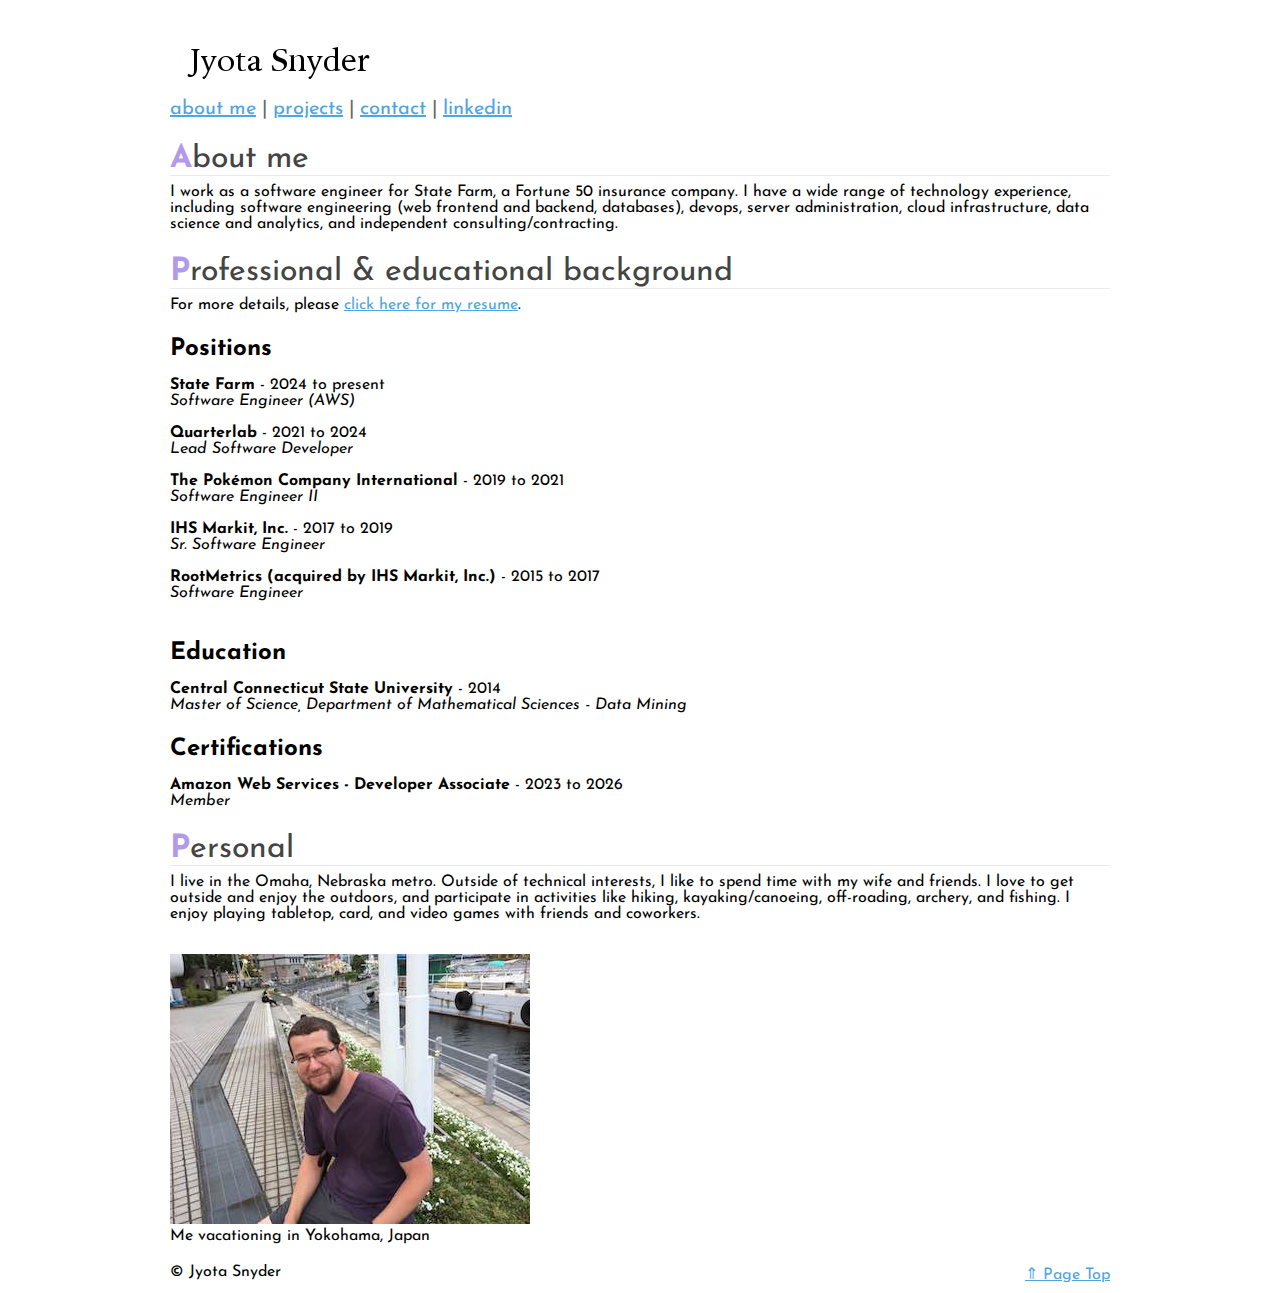
<file: index.html>
<!DOCTYPE html>
<html lang="en"><head><meta charset="utf-8"><meta content="width=device-width, initial-scale=1.0, user-scalable=yes" name="viewport"><title>Jyota Snyder's portfolio site</title><link href="/favicon.ico" rel="shortcut icon"><link href="/atom.xml" rel="alternate" title="home" type="application/atom+xml"><link href="/css/prettify.css" rel="stylesheet" type="text/css"><link href="https://fonts.googleapis.com/css?family=Josefin+Sans" rel="stylesheet" type="text/css"><link href="/css/main.css" rel="stylesheet" type="text/css"><link href="/css/extra.css" rel="stylesheet" type="text/css"><link href="/css/smartphone.css" media="only screen and (max-device-width:480px)" rel="stylesheet" type="text/css"></head><body><div class="container"><header><h1><a href="/"><span class="first_char">h</span>ome</a></h1><p><a href="/index.html">about me</a> | <a href="/projects.html">projects</a> | <a href="mailto:jyotas@integrated.pro">contact</a> | <a href="https://linkedin.com/in/jyota-snyder-40b193146">linkedin</a></p></header><div class="page-header"><h1><span>A</span>bout me</h1></div><p class="paragraph">I work as a software engineer for State Farm, a Fortune 50 insurance company. I have a wide range of technology experience, including software engineering (web frontend and backend, databases), devops, server administration, cloud infrastructure, data science and analytics, and independent consulting/contracting. </p><div class="page-header"><h1><span>P</span>rofessional & educational background</h1></div><p class="paragraph">For more details, please <a href="/resume.pdf">click here for my resume</a>.</p><h2 id="G__3040"><span>P</span>ositions<a class="dagger" href="#G__3040">&dagger;</a></h2><br><p class="paragraph"><b>State Farm</b> - 2024 to present<br><i>Software Engineer (AWS)</i></p><br><p class="paragraph"><b>Quarterlab</b> - 2021 to 2024<br><i>Lead Software Developer</i></p><br><p class="paragraph"><b>The Pokémon Company International</b> - 2019 to 2021<br><i>Software Engineer II</i></p><br><p class="paragraph"><b>IHS Markit, Inc.</b> - 2017 to 2019<br><i>Sr. Software Engineer</i></p><br><p class="paragraph"><b>RootMetrics (acquired by IHS Markit, Inc.)</b> - 2015 to 2017<br><i>Software Engineer</i></p><br><h2 id="G__3041"><span>E</span>ducation<a class="dagger" href="#G__3041">&dagger;</a></h2><br><p class="paragraph"><b>Central Connecticut State University</b> - 2014<br><i>Master of Science, Department of Mathematical Sciences - Data Mining</i></p><h2 id="G__3042"><span>C</span>ertifications<a class="dagger" href="#G__3042">&dagger;</a></h2><br><p class="paragraph"><b>Amazon Web Services - Developer Associate</b> - 2023 to 2026<br><i>Member</i></p><div class="page-header"><h1><span>P</span>ersonal</h1></div><p class="paragraph">I live in the Omaha, Nebraska metro. Outside of technical interests, I like to spend time with my wife and friends. I love to get outside and enjoy the outdoors, and participate in activities like hiking, kayaking/canoeing, off-roading, archery, and fishing. I enjoy playing tabletop, card, and video games with friends and coworkers.</p><br><br><img alt="" src="/jyota.jpg"><p class="paragraph">Me vacationing in Yokohama, Japan</p><footer class="footer"><p class="right back_to_top"><a href="#">&uArr; Page Top</a></p><p>&copy; Jyota Snyder</p></footer></div><script src="/js/prettify.js" type="text/javascript"></script><script src="/js/lang-clj.js" type="text/javascript"></script><script src="/js/main.js" type="text/javascript"></script></body></html>
</file>
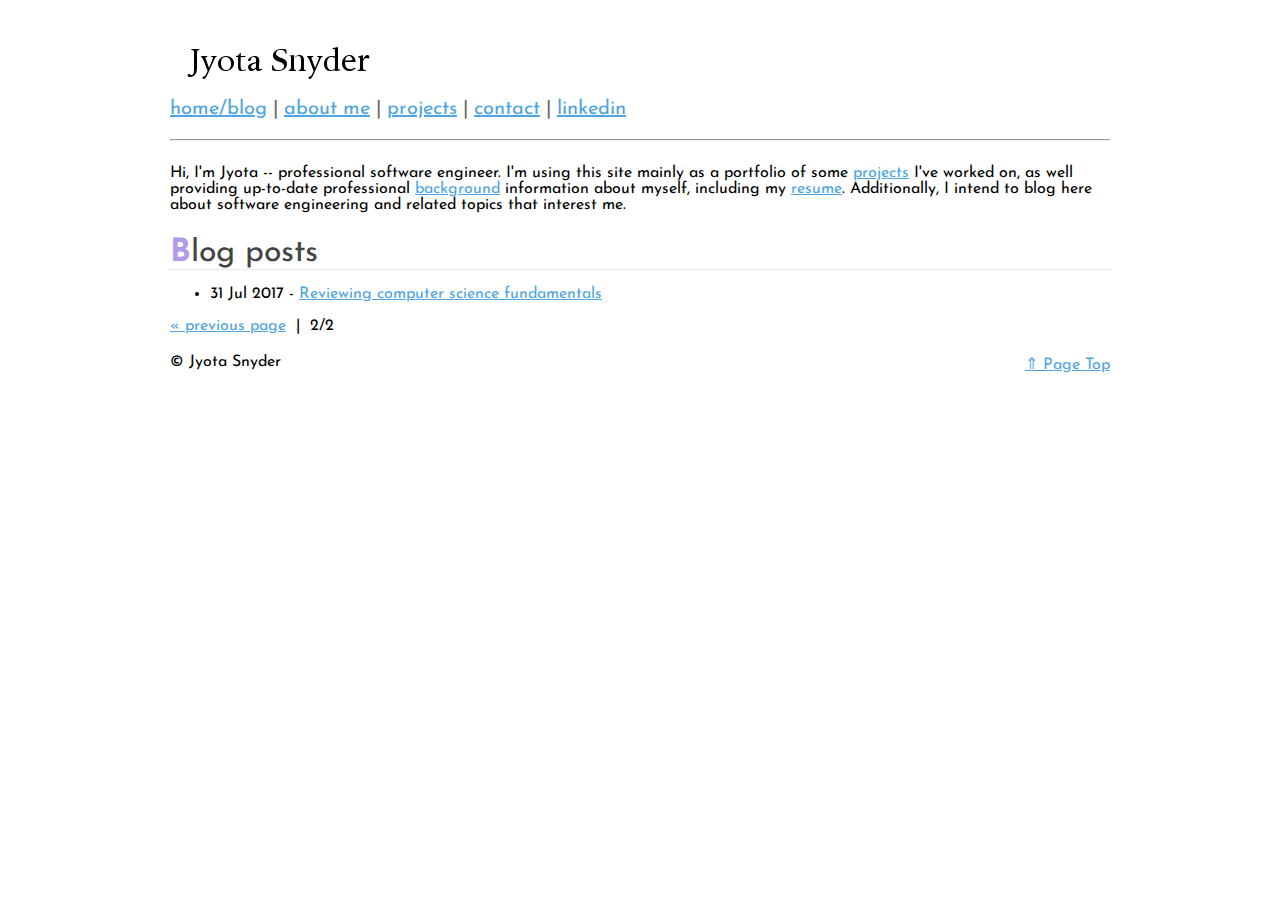
<file: page2/index.html>
<!DOCTYPE html>
<html lang="en"><head><meta charset="utf-8"><meta content="width=device-width, initial-scale=1.0, user-scalable=yes" name="viewport"><title>Jyota Snyder's portfolio site</title><link href="/favicon.ico" rel="shortcut icon"><link href="/atom.xml" rel="alternate" title="home" type="application/atom+xml"><link href="/css/prettify.css" rel="stylesheet" type="text/css"><link href="http://fonts.googleapis.com/css?family=Josefin+Sans" rel="stylesheet" type="text/css"><link href="/css/main.css" rel="stylesheet" type="text/css"><link href="/css/extra.css" rel="stylesheet" type="text/css"><link href="/css/smartphone.css" media="only screen and (max-device-width:480px)" rel="stylesheet" type="text/css"></head><body><div class="container"><header><h1><a href="/"><span class="first_char">h</span>ome</a></h1><p><a href="/index.html">home/blog</a> | <a href="/about.html">about me</a> | <a href="/projects.html">projects</a> | <a href="mailto:jyotas@integrated.pro">contact</a> | <a href="http://linkedin.com/in/jyota-snyder-40b193146">linkedin</a></p></header><hr><br><p class="paragraph">Hi, I'm Jyota -- professional software engineer. 
	I'm using this site mainly as a portfolio of some <a href="/projects.html">projects</a> I've worked on, as well providing up-to-date professional <a href="/about.html">background</a> information about myself, including my <a href="/resume.pdf">resume</a>. Additionally, I intend to blog here about software engineering and related topics that interest me. </p><div class="page-header"><h1><span>B</span>log posts</h1></div><ul><li><span>31 Jul 2017&nbsp;-&nbsp;<a href="/2017-07/post1.html">Reviewing computer science fundamentals</a></span></li></ul><p class="paragraph pager"><a href="/index.html">&laquo; previous page</a>&nbsp;&nbsp;|&nbsp;&nbsp;2/2</p><footer class="footer"><p class="right back_to_top"><a href="#">&uArr; Page Top</a></p><p>&copy; Jyota Snyder</p></footer></div><script src="/js/prettify.js" type="text/javascript"></script><script src="/js/lang-clj.js" type="text/javascript"></script><script src="/js/main.js" type="text/javascript"></script></body></html>
</file>
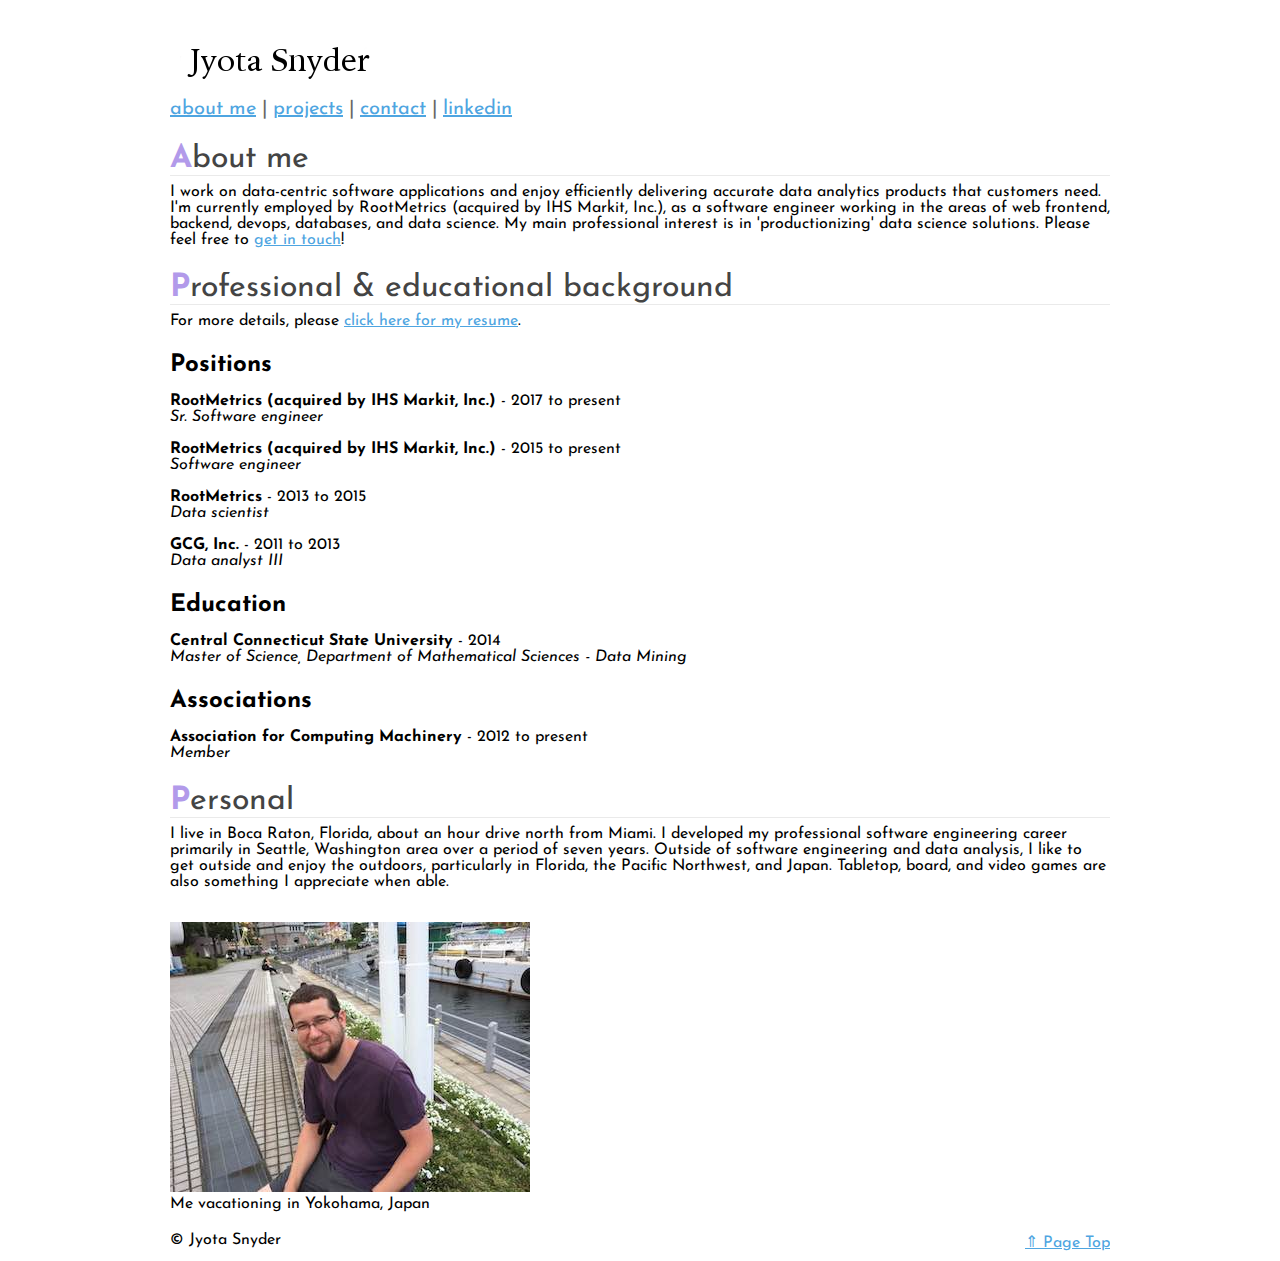
<file: about.html>
<!DOCTYPE html>
<html lang="en"><head><meta charset="utf-8"><meta content="width=device-width, initial-scale=1.0, user-scalable=yes" name="viewport"><title>Jyota Snyder's portfolio site</title><link href="/favicon.ico" rel="shortcut icon"><link href="/atom.xml" rel="alternate" title="home" type="application/atom+xml"><link href="/css/prettify.css" rel="stylesheet" type="text/css"><link href="http://fonts.googleapis.com/css?family=Josefin+Sans" rel="stylesheet" type="text/css"><link href="/css/main.css" rel="stylesheet" type="text/css"><link href="/css/extra.css" rel="stylesheet" type="text/css"><link href="/css/smartphone.css" media="only screen and (max-device-width:480px)" rel="stylesheet" type="text/css"></head><body><div class="container"><header><h1><a href="/"><span class="first_char">h</span>ome</a></h1><p><a href="/about.html">about me</a> | <a href="/projects.html">projects</a> | <a href="mailto:jyotas@integrated.pro">contact</a> | <a href="http://linkedin.com/in/jyota-snyder-40b193146">linkedin</a></p></header><div class="page-header"><h1><span>A</span>bout me</h1></div><p class="paragraph">I work on data-centric software applications and enjoy efficiently delivering accurate data analytics products that customers need. 
    I'm currently employed by RootMetrics (acquired by IHS Markit, Inc.), as a software engineer working in the areas of web frontend, backend, devops, databases, and data science. 
    My main professional interest is in 'productionizing' data science solutions. Please feel free to <a href="mailto:jyotas@integrated.pro">get in touch</a>!</p><div class="page-header"><h1><span>P</span>rofessional & educational background</h1></div><p class="paragraph">For more details, please <a href="/resume.pdf">click here for my resume</a>.</p><h2 id="G__3398"><span>P</span>ositions<a class="dagger" href="#G__3398">&dagger;</a></h2><br><p class="paragraph"><b>RootMetrics (acquired by IHS Markit, Inc.)</b> - 2017 to present<br><i>Sr. Software engineer</i></p><br><p class="paragraph"><b>RootMetrics (acquired by IHS Markit, Inc.)</b> - 2015 to present<br><i>Software engineer</i></p><br><p class="paragraph"><b>RootMetrics</b> - 2013 to 2015<br><i>Data scientist</i></p><br><p class="paragraph"><b>GCG, Inc.</b> - 2011 to 2013<br><i>Data analyst III</i></p><h2 id="G__3399"><span>E</span>ducation<a class="dagger" href="#G__3399">&dagger;</a></h2><br><p class="paragraph"><b>Central Connecticut State University</b> - 2014<br><i>Master of Science, Department of Mathematical Sciences - Data Mining</i></p><h2 id="G__3400"><span>A</span>ssociations<a class="dagger" href="#G__3400">&dagger;</a></h2><br><p class="paragraph"><b>Association for Computing Machinery</b> - 2012 to present<br><i>Member</i></p><div class="page-header"><h1><span>P</span>ersonal</h1></div><p class="paragraph">I live in Boca Raton, Florida, about an hour drive north from Miami. I developed my professional software engineering career primarily in Seattle, Washington area over a period of seven years. 
    Outside of software engineering and data analysis, I like to get outside and enjoy the outdoors, particularly in Florida, the Pacific Northwest, and Japan. Tabletop, board, and video games are also something I appreciate when able.</p><br><br><img alt="" src="/jyota.jpg"><p class="paragraph">Me vacationing in Yokohama, Japan</p><footer class="footer"><p class="right back_to_top"><a href="#">&uArr; Page Top</a></p><p>&copy; Jyota Snyder</p></footer></div><script src="/js/prettify.js" type="text/javascript"></script><script src="/js/lang-clj.js" type="text/javascript"></script><script src="/js/main.js" type="text/javascript"></script></body></html>
</file>
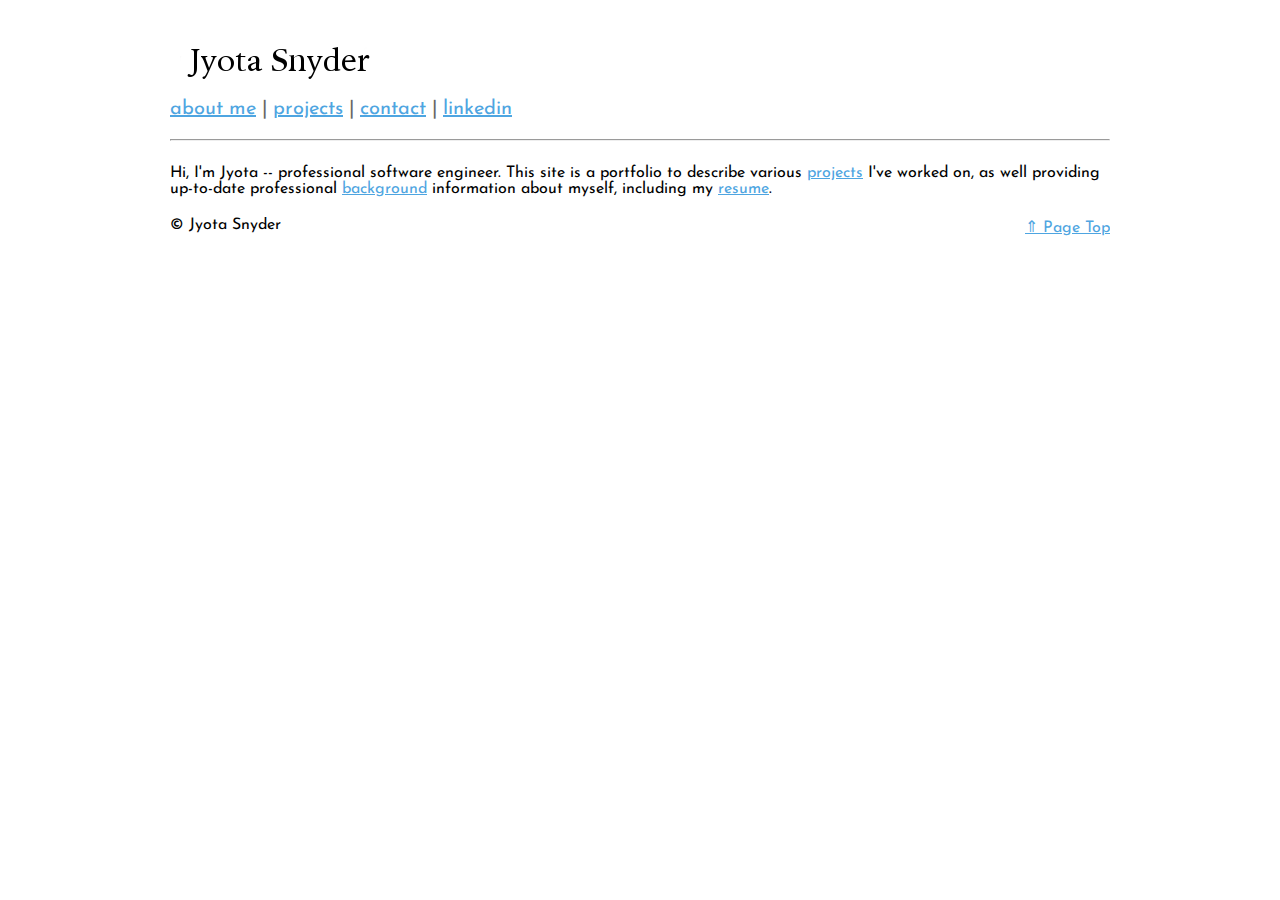
<file: oldindex.html>
<!DOCTYPE html>
<html lang="en"><head><meta charset="utf-8"><meta content="width=device-width, initial-scale=1.0, user-scalable=yes" name="viewport"><title>Jyota Snyder's portfolio site</title><link href="/favicon.ico" rel="shortcut icon"><link href="/atom.xml" rel="alternate" title="home" type="application/atom+xml"><link href="/css/prettify.css" rel="stylesheet" type="text/css"><link href="http://fonts.googleapis.com/css?family=Josefin+Sans" rel="stylesheet" type="text/css"><link href="/css/main.css" rel="stylesheet" type="text/css"><link href="/css/extra.css" rel="stylesheet" type="text/css"><link href="/css/smartphone.css" media="only screen and (max-device-width:480px)" rel="stylesheet" type="text/css"></head><body><div class="container"><header><h1><a href="/"><span class="first_char">h</span>ome</a></h1><p><a href="/about.html">about me</a> | <a href="/projects.html">projects</a> | <a href="mailto:jyotas@integrated.pro">contact</a> | <a href="http://linkedin.com/in/jyota-snyder-40b193146">linkedin</a></p></header><hr><br><p class="paragraph">Hi, I'm Jyota -- professional software engineer. 
	This site is a portfolio to describe various <a href="/projects.html">projects</a> I've worked on, as well providing up-to-date professional <a href="/about.html">background</a> information about myself, including my <a href="/resume.pdf">resume</a>. </p><footer class="footer"><p class="right back_to_top"><a href="#">&uArr; Page Top</a></p><p>&copy; Jyota Snyder</p></footer></div><script src="/js/prettify.js" type="text/javascript"></script><script src="/js/lang-clj.js" type="text/javascript"></script><script src="/js/main.js" type="text/javascript"></script></body></html>
</file>
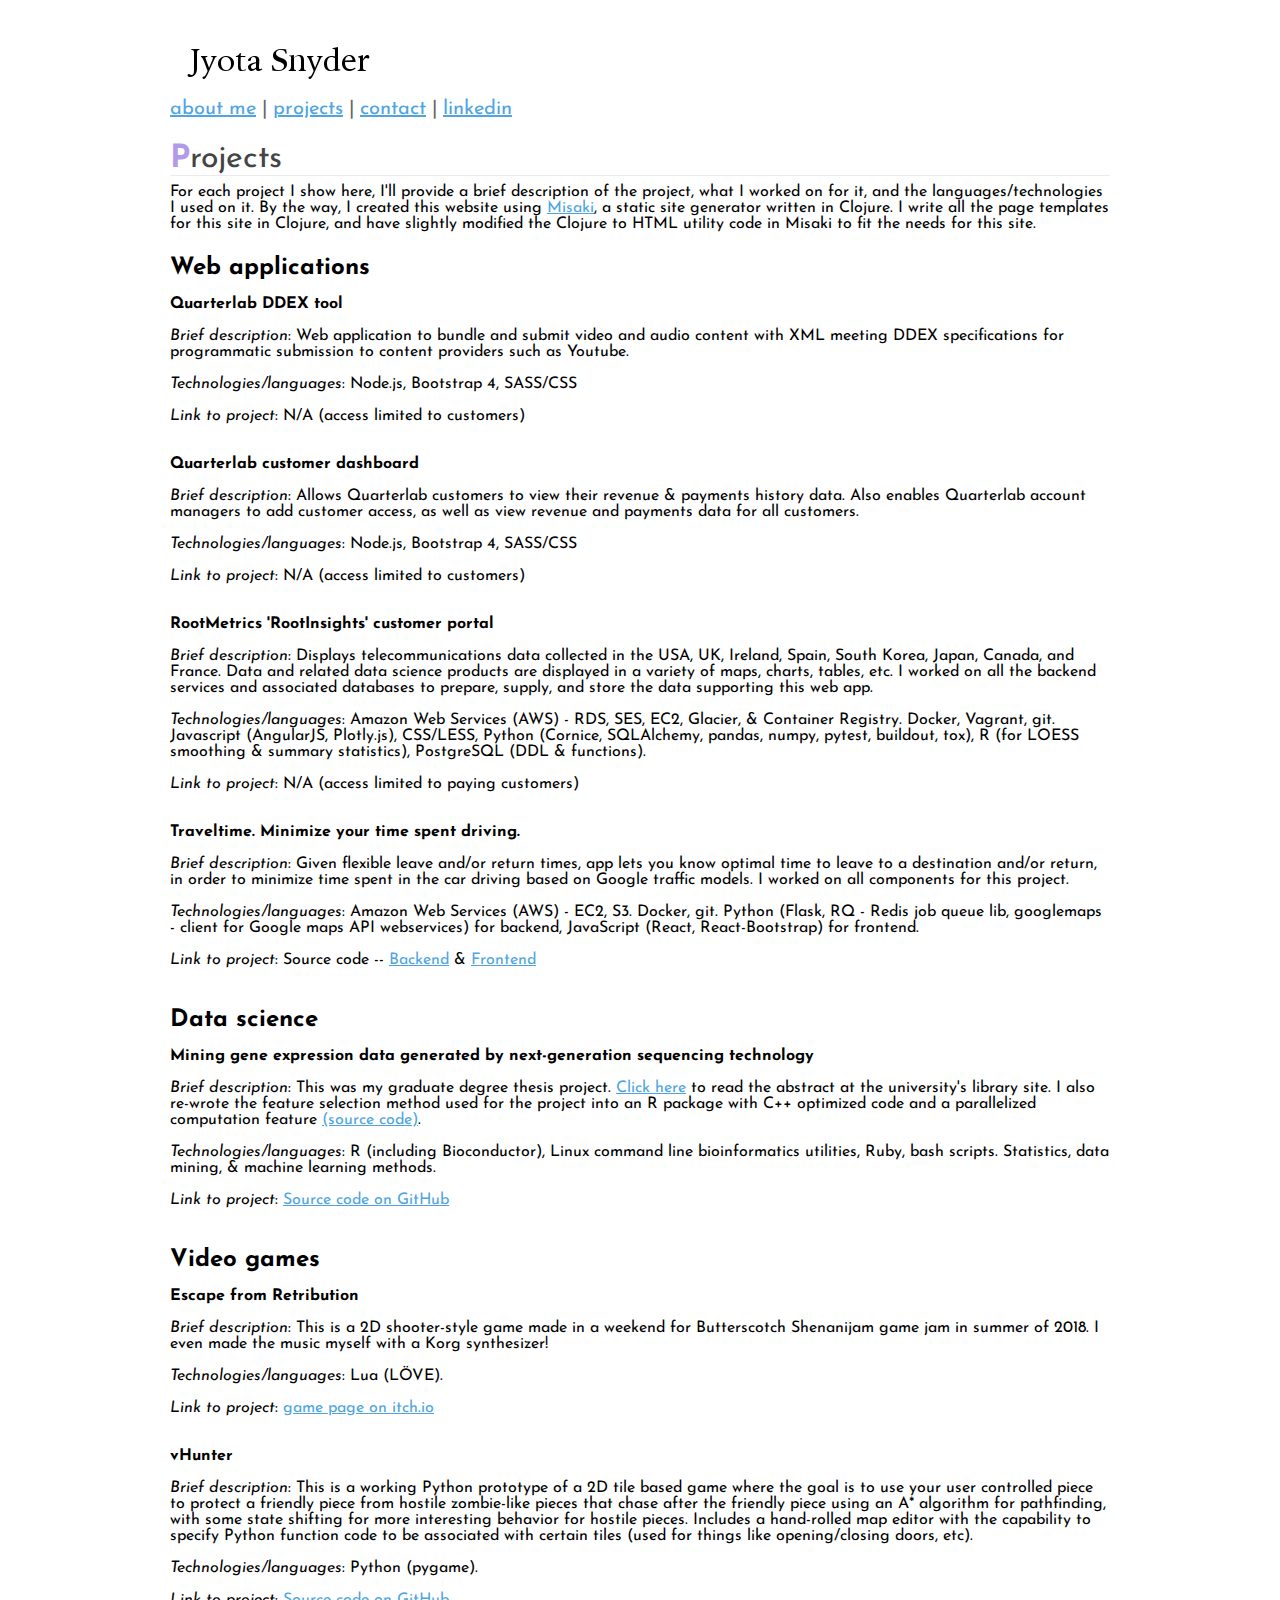
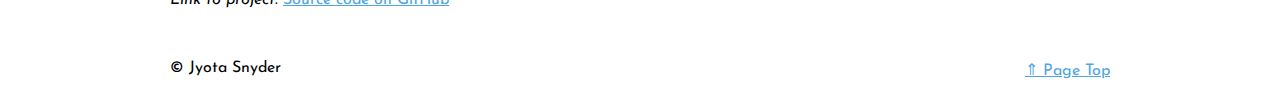
<file: projects.html>
<!DOCTYPE html>
<html lang="en"><head><meta charset="utf-8"><meta content="width=device-width, initial-scale=1.0, user-scalable=yes" name="viewport"><title>Jyota Snyder's portfolio site</title><link href="/favicon.ico" rel="shortcut icon"><link href="/atom.xml" rel="alternate" title="home" type="application/atom+xml"><link href="/css/prettify.css" rel="stylesheet" type="text/css"><link href="http://fonts.googleapis.com/css?family=Josefin+Sans" rel="stylesheet" type="text/css"><link href="/css/main.css" rel="stylesheet" type="text/css"><link href="/css/extra.css" rel="stylesheet" type="text/css"><link href="/css/smartphone.css" media="only screen and (max-device-width:480px)" rel="stylesheet" type="text/css"></head><body><div class="container"><header><h1><a href="/"><span class="first_char">h</span>ome</a></h1><p><a href="/index.html">about me</a> | <a href="/projects.html">projects</a> | <a href="mailto:jyotas@integrated.pro">contact</a> | <a href="http://linkedin.com/in/jyota-snyder-40b193146">linkedin</a></p></header><div class="page-header"><h1><span>P</span>rojects</h1></div><p class="paragraph">For each project I show here, I'll provide a brief description of the project, what I worked on for it, and the languages/technologies I used on it. By the way, I created this website using <a href="https://github.com/liquidz/misaki">Misaki</a>, a static site generator written in Clojure. I write all the page templates for this site in Clojure, and have slightly modified the Clojure to HTML utility code in Misaki to fit the needs for this site.</p><h2 id="G__3240"><span>W</span>eb applications<a class="dagger" href="#G__3240">&dagger;</a></h2><br><p class="paragraph"><b>Quarterlab DDEX tool</b><br><br><i>Brief description</i>: Web application to bundle and submit video and audio content with XML meeting DDEX specifications for programmatic submission to content providers such as Youtube. <br><br><i>Technologies/languages</i>: Node.js, Bootstrap 4, SASS/CSS <br><br><i>Link to project</i>: N/A (access limited to customers)</p><br><br><p class="paragraph"><b>Quarterlab customer dashboard</b><br><br><i>Brief description</i>: Allows Quarterlab customers to view their revenue & payments history data. Also enables Quarterlab account managers to add customer access, as well as view revenue and payments data for all customers. <br><br><i>Technologies/languages</i>: Node.js, Bootstrap 4, SASS/CSS <br><br><i>Link to project</i>: N/A (access limited to customers)</p><br><br><p class="paragraph"><b>RootMetrics 'RootInsights' customer portal</b><br><br><i>Brief description</i>: Displays telecommunications data collected in the USA, UK, Ireland, Spain, South Korea, Japan, Canada, and France. Data and related data science products are displayed in a variety of maps, charts, tables, etc. I worked on all the backend services and associated databases to prepare, supply, and store the data supporting this web app.<br><br><i>Technologies/languages</i>: Amazon Web Services (AWS) - RDS, SES, EC2, Glacier, & Container Registry. Docker, Vagrant, git. Javascript (AngularJS, Plotly.js), CSS/LESS, Python (Cornice, SQLAlchemy, pandas, numpy, pytest, buildout, tox), R (for LOESS smoothing & summary statistics), PostgreSQL (DDL & functions). <br><br><i>Link to project</i>: N/A (access limited to paying customers)</p><br><br><p class="paragraph"><b>Traveltime. Minimize your time spent driving.</b><br><br><i>Brief description</i>: Given flexible leave and/or return times, app lets you know optimal time to leave to a destination and/or return,  in order to minimize time spent in the car driving based on Google traffic models. I worked on all components for this project.<br><br><i>Technologies/languages</i>: Amazon Web Services (AWS) - EC2, S3. Docker, git. Python (Flask, RQ - Redis job queue lib, googlemaps - client for Google maps API webservices) for backend, JavaScript (React, React-Bootstrap) for frontend.<br><br><i>Link to project</i>: Source code -- <a href="https://github.com/jyota/traveltime">Backend</a> & <a href="https://github.com/jyota/traveltimefrontend">Frontend</a></p><br><h2 id="G__3241"><span>D</span>ata science<a class="dagger" href="#G__3241">&dagger;</a></h2><br><p class="paragraph"><b>Mining gene expression data generated by next-generation sequencing technology</b><br><br><i>Brief description</i>: This was my graduate degree thesis project. <a href="http://content.library.ccsu.edu/cdm/singleitem/collection/ccsutheses/id/2054/rec/1">Click here</a> to read the abstract at the university's library site. I also re-wrote the feature selection method used for the project into an R package with C++ optimized code and a parallelized computation feature <a href="https://github.com/jyota/MBS">(source code)</a>.<br><br><i>Technologies/languages</i>: R (including Bioconductor), Linux command line bioinformatics utilities, Ruby, bash scripts. Statistics, data mining, & machine learning methods.<br><br><i>Link to project</i>: <a href="https://github.com/jyota/GraduateThesis">Source code on GitHub</a></p><br><h2 id="G__3242"><span>V</span>ideo games<a class="dagger" href="#G__3242">&dagger;</a></h2><br><p class="paragraph"><b>Escape from Retribution</b><br><br><i>Brief description</i>: This is a 2D shooter-style game made in a weekend for Butterscotch Shenanijam game jam in summer of 2018. I even made the music myself with a Korg synthesizer!<br><br><i>Technologies/languages</i>: Lua (LÖVE). <br><br><i>Link to project</i>: <a href="https://jupiter90000.itch.io/escape-from-retribution">game page on itch.io</a></p><br><br><p class="paragraph"><b>vHunter</b><br><br><i>Brief description</i>: This is a working Python prototype of a 2D tile based game where the goal is to use your user controlled piece to protect a friendly piece from hostile zombie-like pieces  that chase after the friendly piece using an A* algorithm for pathfinding, with some state shifting for more interesting behavior for hostile pieces. Includes a hand-rolled map editor with the capability to specify Python function code to be associated with certain tiles (used for things like opening/closing doors, etc). <br><br><i>Technologies/languages</i>: Python (pygame). <br><br><i>Link to project</i>: <a href="https://github.com/jyota/vHunter">Source code on GitHub</a></p><br><br><footer class="footer"><p class="right back_to_top"><a href="#">&uArr; Page Top</a></p><p>&copy; Jyota Snyder</p></footer></div><script src="/js/prettify.js" type="text/javascript"></script><script src="/js/lang-clj.js" type="text/javascript"></script><script src="/js/main.js" type="text/javascript"></script></body></html>
</file>
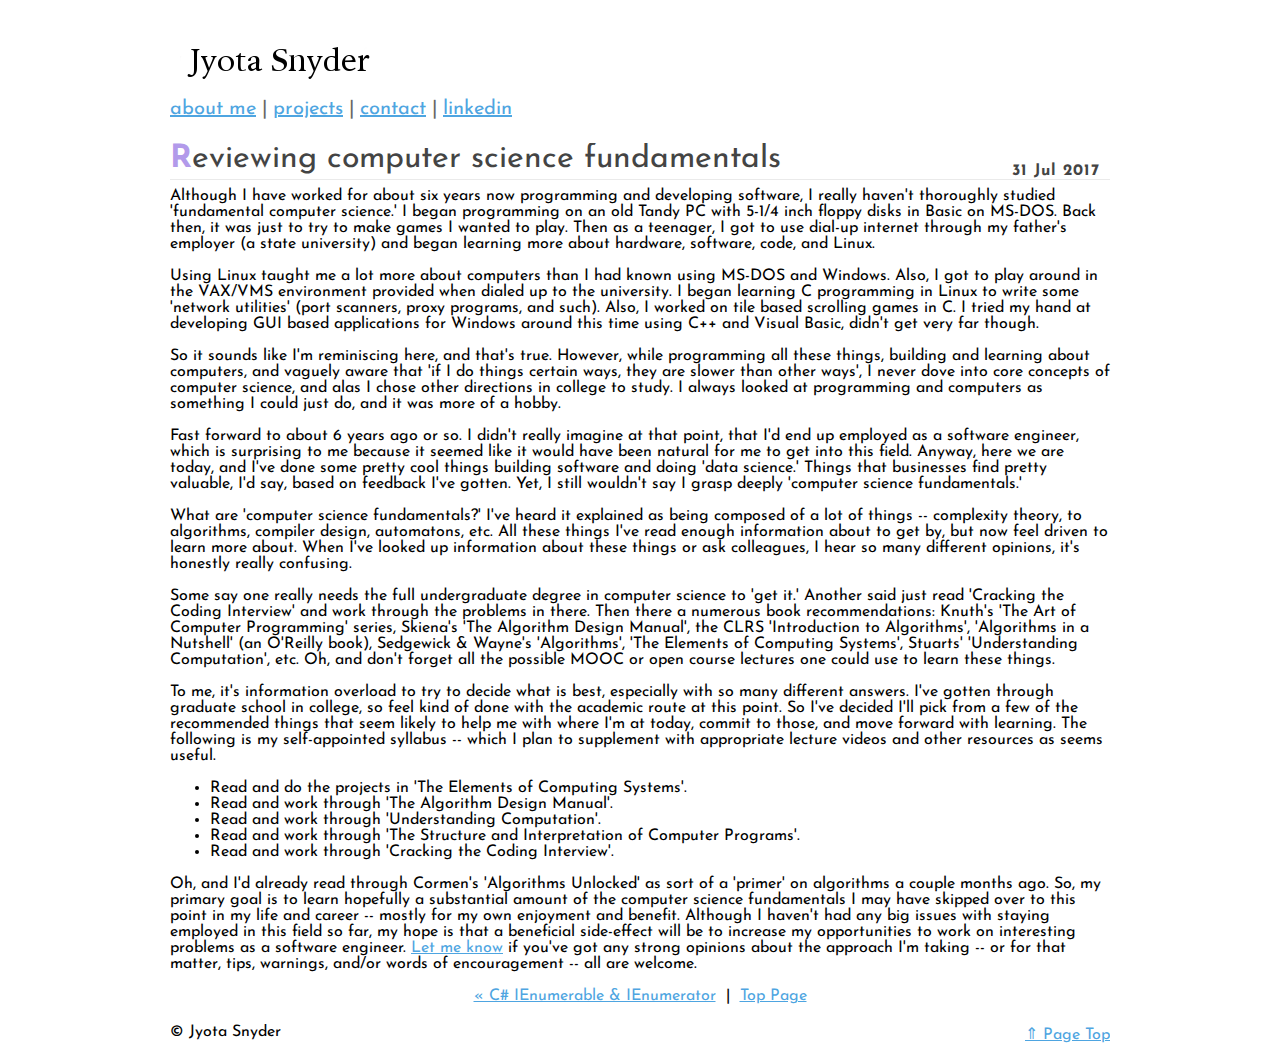
<file: 2017-07/post1.html>
<!DOCTYPE html>
<html lang="en"><head><meta charset="utf-8"><meta content="width=device-width, initial-scale=1.0, user-scalable=yes" name="viewport"><title>Jyota Snyder's portfolio site - Reviewing computer science fundamentals</title><link href="/favicon.ico" rel="shortcut icon"><link href="/atom.xml" rel="alternate" title="Reviewing computer science fundamentals" type="application/atom+xml"><link href="/css/prettify.css" rel="stylesheet" type="text/css"><link href="http://fonts.googleapis.com/css?family=Josefin+Sans" rel="stylesheet" type="text/css"><link href="/css/main.css" rel="stylesheet" type="text/css"><link href="/css/extra.css" rel="stylesheet" type="text/css"><link href="/css/smartphone.css" media="only screen and (max-device-width:480px)" rel="stylesheet" type="text/css"></head><body><div class="container"><header><h1><a href="/"><span class="first_char">R</span>eviewing computer science fundamentals</a></h1><p><a href="/about.html">about me</a> | <a href="/projects.html">projects</a> | <a href="mailto:jyotas@integrated.pro">contact</a> | <a href="http://linkedin.com/in/jyota-snyder-40b193146">linkedin</a></p></header><article><div class="page-header"><h1 id="G__3538"><span>R</span>eviewing computer science fundamentals<a class="dagger" href="#G__3538">&dagger;</a></h1><div class="tag"><ul></ul></div><p class="date">31 Jul 2017</p></div><div class="post"><p class="paragraph">Although I have worked for about six years now programming and developing software, I really haven't thoroughly studied 'fundamental computer science.' I began programming on an old Tandy PC with 5-1/4 inch floppy disks in Basic on MS-DOS. Back then, it was just to try to make games I wanted to play. Then as a teenager, I got to use dial-up internet through my father's employer (a state university) and began learning more about hardware, software, code, and Linux.</p><br><p class="paragraph">Using Linux taught me a lot more about computers than I had known using MS-DOS and Windows. Also, I got to play around in the VAX/VMS environment provided when dialed up to the university. I began learning C programming in Linux to write some 'network utilities' (port scanners, proxy programs, and such). Also, I worked on tile based scrolling games in C. I tried my hand at developing GUI based applications for Windows around this time using C++ and Visual Basic, didn't get very far though.</p><br><p class="paragraph">So it sounds like I'm reminiscing here, and that's true. However, while programming all these things, building and learning about computers, and vaguely aware that 'if I do things certain ways, they are slower than other ways', I never dove into core concepts of computer science, and alas I chose other directions in college to study. I always looked at programming and computers as something I could just do, and it was more of a hobby.</p><br><p class="paragraph">Fast forward to about 6 years ago or so. I didn't really imagine at that point, that I'd end up employed as a software engineer, which is surprising to me because it seemed like it would have been natural for me to get into this field. Anyway, here we are today, and I've done some pretty cool things building software and doing 'data science.' Things that businesses find pretty valuable, I'd say, based on feedback I've gotten. Yet, I still wouldn't say I grasp deeply 'computer science fundamentals.'</p><br><p class="paragraph">What are 'computer science fundamentals?' I've heard it explained as being composed of a lot of things -- complexity theory, to algorithms, compiler design, automatons, etc. All these things I've read enough information about to get by, but now feel driven to learn more about. When I've looked up information about these things or ask colleagues, I hear so many different opinions, it's honestly really confusing. </p><br><p class="paragraph">Some say one really needs the full undergraduate degree in computer science to 'get it.' Another said just read 'Cracking the Coding Interview' and work through the problems in there. Then there a numerous book recommendations: Knuth's 'The Art of Computer Programming' series, Skiena's 'The Algorithm Design Manual', the CLRS 'Introduction to Algorithms', 'Algorithms in a Nutshell' (an O'Reilly book), Sedgewick & Wayne's 'Algorithms', 'The Elements of Computing Systems', Stuarts' 'Understanding Computation', etc. Oh, and don't forget all the possible MOOC or open course lectures one could use to learn these things.</p><br><p class="paragraph">To me, it's information overload to try to decide what is best, especially with so many different answers. I've gotten through graduate school in college, so feel kind of done with the academic route at this point. So I've decided I'll pick from a few of the recommended things that seem likely to help me with where I'm at today, commit to those, and move forward with learning. The following is my self-appointed syllabus -- which I plan to supplement with appropriate lecture videos and other resources as seems useful. </p><ul><li><span><p class="paragraph">Read and do the projects in 'The Elements of Computing Systems'.</p></span></li><li><span><p class="paragraph">Read and work through 'The Algorithm Design Manual'.</p></span></li><li><span><p class="paragraph">Read and work through 'Understanding Computation'.</p></span></li><li><span><p class="paragraph">Read and work through 'The Structure and Interpretation of Computer Programs'.</p></span></li><li><span><p class="paragraph">Read and work through 'Cracking the Coding Interview'.</p></span></li></ul><p class="paragraph">Oh, and I'd already read through Cormen's 'Algorithms Unlocked' as sort of a 'primer' on algorithms a couple months ago. So, my primary goal is to learn hopefully a substantial amount of the computer science fundamentals I may have skipped over to this point in my life and career -- mostly for my own enjoyment and benefit. Although I haven't had any big issues with staying employed in this field so far, my hope is that a beneficial side-effect will be to increase my opportunities to work on interesting problems as a software engineer. <a href="mailto:jyotas@integrated.pro">Let me know</a> if you've got any strong opinions about the approach I'm taking -- or for that matter, tips, warnings, and/or words of encouragement -- all are welcome. </p><br></div><p class="paragraph pager"><a href="/2017-08/post1.html">&laquo; C# IEnumerable & IEnumerator</a>&nbsp;&nbsp;|&nbsp;&nbsp;<a href="/">Top Page</a></p></article><footer class="footer"><p class="right back_to_top"><a href="#">&uArr; Page Top</a></p><p>&copy; Jyota Snyder</p></footer></div><script src="/js/prettify.js" type="text/javascript"></script><script src="/js/lang-clj.js" type="text/javascript"></script><script src="/js/main.js" type="text/javascript"></script></body></html>
</file>
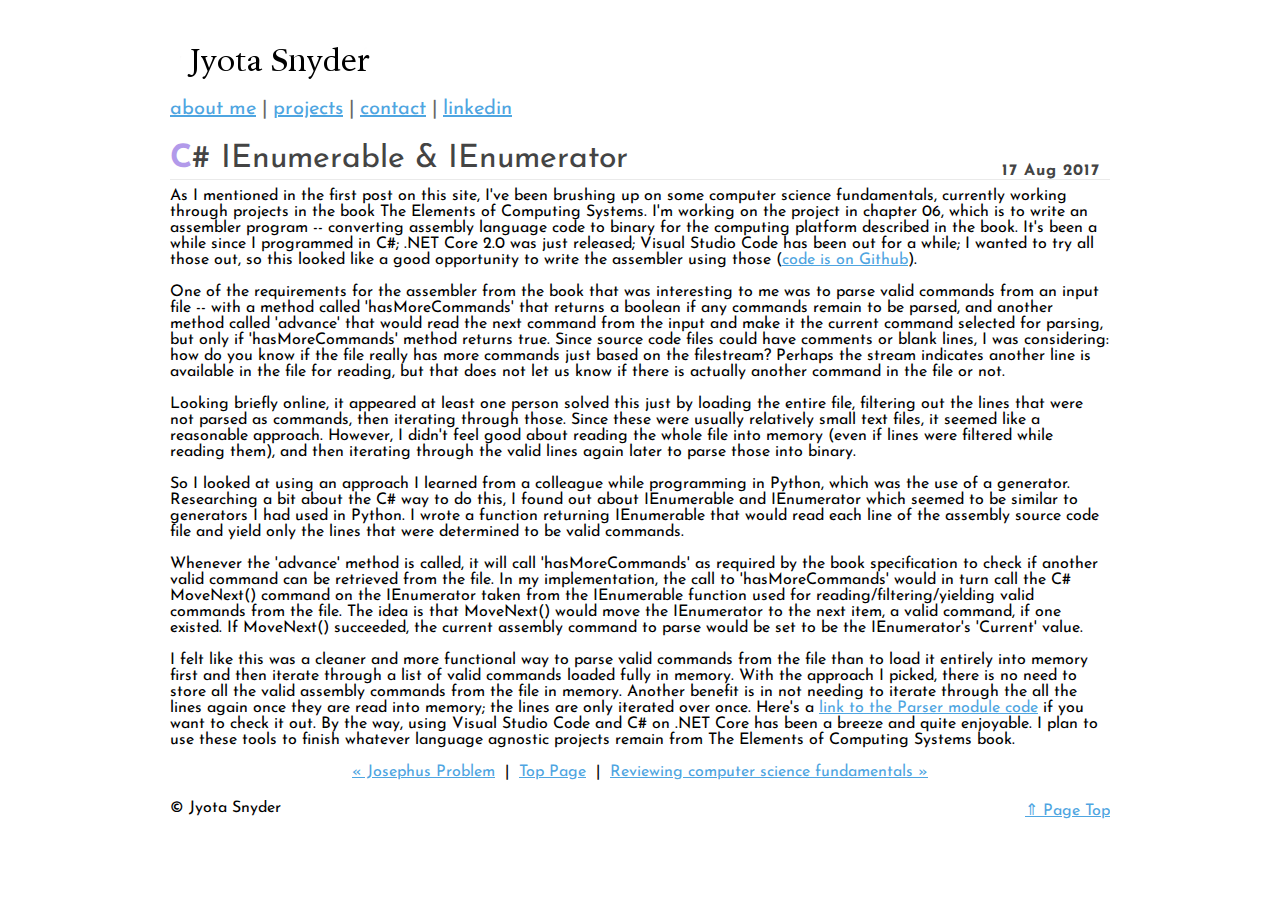
<file: 2017-08/post1.html>
<!DOCTYPE html>
<html lang="en"><head><meta charset="utf-8"><meta content="width=device-width, initial-scale=1.0, user-scalable=yes" name="viewport"><title>Jyota Snyder's portfolio site - C# IEnumerable & IEnumerator</title><link href="/favicon.ico" rel="shortcut icon"><link href="/atom.xml" rel="alternate" title="C# IEnumerable &amp; IEnumerator" type="application/atom+xml"><link href="/css/prettify.css" rel="stylesheet" type="text/css"><link href="http://fonts.googleapis.com/css?family=Josefin+Sans" rel="stylesheet" type="text/css"><link href="/css/main.css" rel="stylesheet" type="text/css"><link href="/css/extra.css" rel="stylesheet" type="text/css"><link href="/css/smartphone.css" media="only screen and (max-device-width:480px)" rel="stylesheet" type="text/css"></head><body><div class="container"><header><h1><a href="/"><span class="first_char">C</span># IEnumerable & IEnumerator</a></h1><p><a href="/about.html">about me</a> | <a href="/projects.html">projects</a> | <a href="mailto:jyotas@integrated.pro">contact</a> | <a href="http://linkedin.com/in/jyota-snyder-40b193146">linkedin</a></p></header><article><div class="page-header"><h1 id="G__3560"><span>C</span># IEnumerable & IEnumerator<a class="dagger" href="#G__3560">&dagger;</a></h1><div class="tag"><ul></ul></div><p class="date">17 Aug 2017</p></div><div class="post"><p class="paragraph">As I mentioned in the first post on this site, I've been brushing up on some computer science fundamentals, currently working through projects in the book The Elements of Computing Systems. I'm working on the project in chapter 06, which is to write an assembler program -- converting assembly language code to binary for the computing platform described in the book. It's been a while since I programmed in C#; .NET Core 2.0 was just released; Visual Studio Code has been out for a while; I wanted to try all those out, so this looked like a good opportunity to write the assembler using those (<a href="https://github.com/jyota/nand2tetris/blob/master/projects/06/assembler/">code is on Github</a>).</p><br><p class="paragraph">One of the requirements for the assembler from the book that was interesting to me was to parse valid commands from an input file -- with a method called 'hasMoreCommands' that returns a boolean if any commands remain to be parsed, and another method called 'advance' that would read the next command from the input and make it the current command selected for parsing, but only if 'hasMoreCommands' method returns true. Since source code files could have comments or blank lines, I was considering: how do you know if the file really has more commands just based on the filestream? Perhaps the stream indicates another line is available in the file for reading, but that does not let us know if there is actually another command in the file or not.</p><br><p class="paragraph">Looking briefly online, it appeared at least one person solved this just by loading the entire file, filtering out the lines that were not parsed as commands, then iterating through those. Since these were usually relatively small text files, it seemed like a reasonable approach. However, I didn't feel good about reading the whole file into memory (even if lines were filtered while reading them), and then iterating through the valid lines again later to parse those into binary.</p><br><p class="paragraph">So I looked at using an approach I learned from a colleague while programming in Python, which was the use of a generator. Researching a bit about the C# way to do this, I found out about IEnumerable and IEnumerator which seemed to be similar to generators I had used in Python. I wrote a function returning IEnumerable that would read each line of the assembly source code file and yield only the lines that were determined to be valid commands.</p><br><p class="paragraph">Whenever the 'advance' method is called, it will call 'hasMoreCommands' as required by the book specification to check if another valid command can be retrieved from the file. In my implementation, the call to 'hasMoreCommands' would in turn call the C# MoveNext() command on the IEnumerator taken from the IEnumerable function used for reading/filtering/yielding valid commands from the file. The idea is that MoveNext() would move the IEnumerator to the next item, a valid command, if one existed. If MoveNext() succeeded, the current assembly command to parse would be set to be the IEnumerator's 'Current' value.</p><br><p class="paragraph">I felt like this was a cleaner and more functional way to parse valid commands from the file than to load it entirely into memory first and then iterate through a list of valid commands loaded fully in memory. With the approach I picked, there is no need to store all the valid assembly commands from the file in memory. Another benefit is in not needing to iterate through the all the lines again once they are read into memory; the lines are only iterated over once. Here's a <a href="https://github.com/jyota/nand2tetris/blob/master/projects/06/assembler/Parser.cs">link to the Parser module code</a> if you want to check it out. By the way, using Visual Studio Code and C# on .NET Core has been a breeze and quite enjoyable. I plan to use these tools to finish whatever language agnostic projects remain from The Elements of Computing Systems book.</p><br></div><p class="paragraph pager"><a href="/2017-09/post1.html">&laquo; Josephus Problem</a>&nbsp;&nbsp;|&nbsp;&nbsp;<a href="/">Top Page</a>&nbsp;&nbsp;|&nbsp;&nbsp;<a href="/2017-07/post1.html">Reviewing computer science fundamentals&nbsp;&raquo;</a></p></article><footer class="footer"><p class="right back_to_top"><a href="#">&uArr; Page Top</a></p><p>&copy; Jyota Snyder</p></footer></div><script src="/js/prettify.js" type="text/javascript"></script><script src="/js/lang-clj.js" type="text/javascript"></script><script src="/js/main.js" type="text/javascript"></script></body></html>
</file>
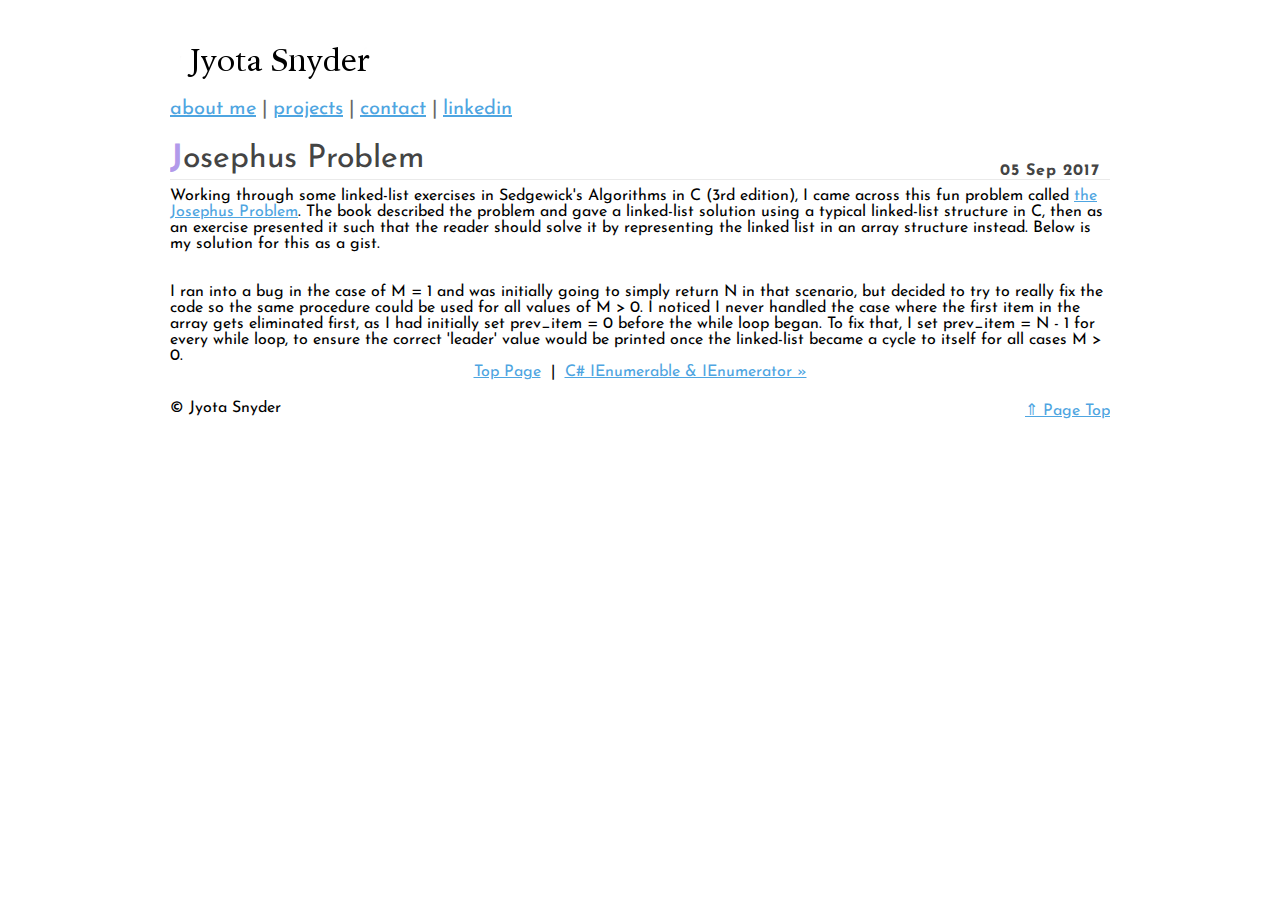
<file: 2017-09/post1.html>
<!DOCTYPE html>
<html lang="en"><head><meta charset="utf-8"><meta content="width=device-width, initial-scale=1.0, user-scalable=yes" name="viewport"><title>Jyota Snyder's portfolio site - Josephus Problem</title><link href="/favicon.ico" rel="shortcut icon"><link href="/atom.xml" rel="alternate" title="Josephus Problem" type="application/atom+xml"><link href="/css/prettify.css" rel="stylesheet" type="text/css"><link href="http://fonts.googleapis.com/css?family=Josefin+Sans" rel="stylesheet" type="text/css"><link href="/css/main.css" rel="stylesheet" type="text/css"><link href="/css/extra.css" rel="stylesheet" type="text/css"><link href="/css/smartphone.css" media="only screen and (max-device-width:480px)" rel="stylesheet" type="text/css"></head><body><div class="container"><header><h1><a href="/"><span class="first_char">J</span>osephus Problem</a></h1><p><a href="/about.html">about me</a> | <a href="/projects.html">projects</a> | <a href="mailto:jyotas@integrated.pro">contact</a> | <a href="http://linkedin.com/in/jyota-snyder-40b193146">linkedin</a></p></header><article><div class="page-header"><h1 id="G__3582"><span>J</span>osephus Problem<a class="dagger" href="#G__3582">&dagger;</a></h1><div class="tag"><ul></ul></div><p class="date">05 Sep 2017</p></div><div class="post"><p class="paragraph">Working through some linked-list exercises in Sedgewick's Algorithms in C (3rd edition), I came across this fun problem called <a href="https://en.wikipedia.org/wiki/Josephus_problem">the Josephus Problem</a>. The book described the problem and gave a linked-list solution using a typical linked-list structure in C, then as an exercise presented it such that the reader should solve it by representing the linked list in an array structure instead. Below is my solution for this as a gist.</p><br><script src="https://gist.github.com/jyota/a2a0635f9d430088cd4bd95c5d8f7227.js" type="text/javascript"></script><br><p class="paragraph">I ran into a bug in the case of M = 1 and was initially going to simply return N in that scenario, but decided to try to really fix the code so the same procedure could be used for all values of M > 0. I noticed I never handled the case where the first item in the array gets eliminated first, as I had initially set prev_item = 0 before the while loop began. To fix that, I set prev_item = N - 1 for every while loop, to ensure the correct 'leader' value would be printed once the linked-list became a cycle to itself for all cases M > 0.</p></div><p class="paragraph pager"><a href="/">Top Page</a>&nbsp;&nbsp;|&nbsp;&nbsp;<a href="/2017-08/post1.html">C# IEnumerable & IEnumerator&nbsp;&raquo;</a></p></article><footer class="footer"><p class="right back_to_top"><a href="#">&uArr; Page Top</a></p><p>&copy; Jyota Snyder</p></footer></div><script src="/js/prettify.js" type="text/javascript"></script><script src="/js/lang-clj.js" type="text/javascript"></script><script src="/js/main.js" type="text/javascript"></script></body></html>
</file>
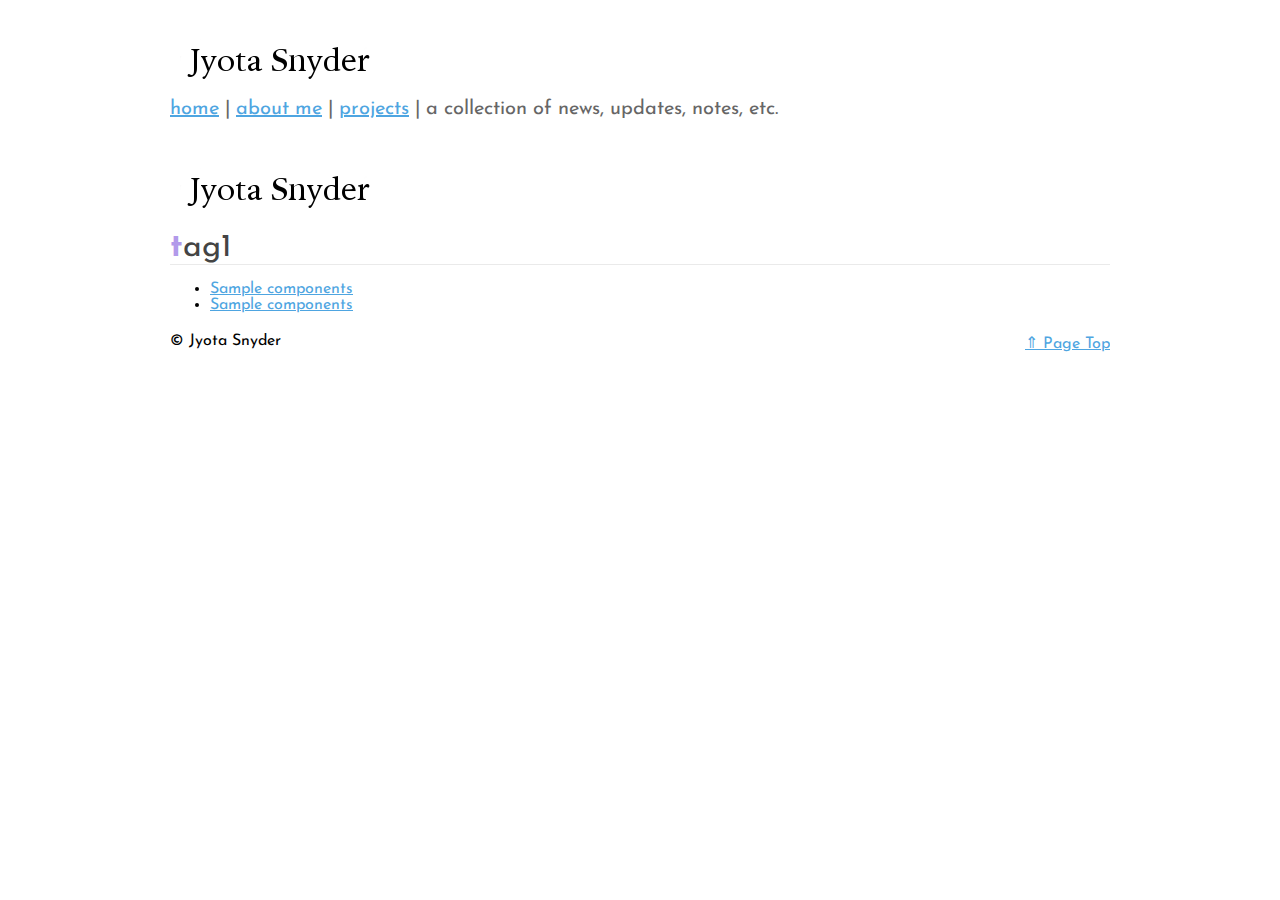
<file: tag/tag1.html>
<!DOCTYPE html>
<html lang="en"><head><meta charset="utf-8"><meta content="width=device-width, initial-scale=1.0, user-scalable=yes" name="viewport"><title>Jyota Snyder's portfolio site - tag default title</title><link href="/favicon.ico" rel="shortcut icon"><link href="/atom.xml" rel="alternate" title="tag default title" type="application/atom+xml"><link href="/css/prettify.css" rel="stylesheet" type="text/css"><link href="http://fonts.googleapis.com/css?family=Josefin+Sans" rel="stylesheet" type="text/css"><link href="/css/main.css" rel="stylesheet" type="text/css"><link href="/css/extra.css" rel="stylesheet" type="text/css"><link href="/css/smartphone.css" media="only screen and (max-device-width:480px)" rel="stylesheet" type="text/css"></head><body><div class="container"><header><h1><a href="/"><span class="first_char">t</span>ag default title</a></h1><p><a href="/index.html">home</a> | <a href="/about.html">about me</a> | <a href="/projects.html">projects</a> | a collection of news, updates, notes, etc.</p></header><header><h1><a href="/"><span class="first_char">J</span>yota Snyder's portfolio site</a></h1></header><article><div class="page-header"><h1 id="G__3723"><span>t</span>ag1<a class="dagger" href="#G__3723">&dagger;</a></h1></div><ul><li><span><a href="/2017-07/post1.html">Sample components</a></span></li><li><span><a href="/2012-02/post2.html">Sample components</a></span></li></ul></article><footer class="footer"><p class="right back_to_top"><a href="#">&uArr; Page Top</a></p><p>&copy; Jyota Snyder</p></footer></div><script src="/js/prettify.js" type="text/javascript"></script><script src="/js/lang-clj.js" type="text/javascript"></script><script src="/js/main.js" type="text/javascript"></script></body></html>
</file>
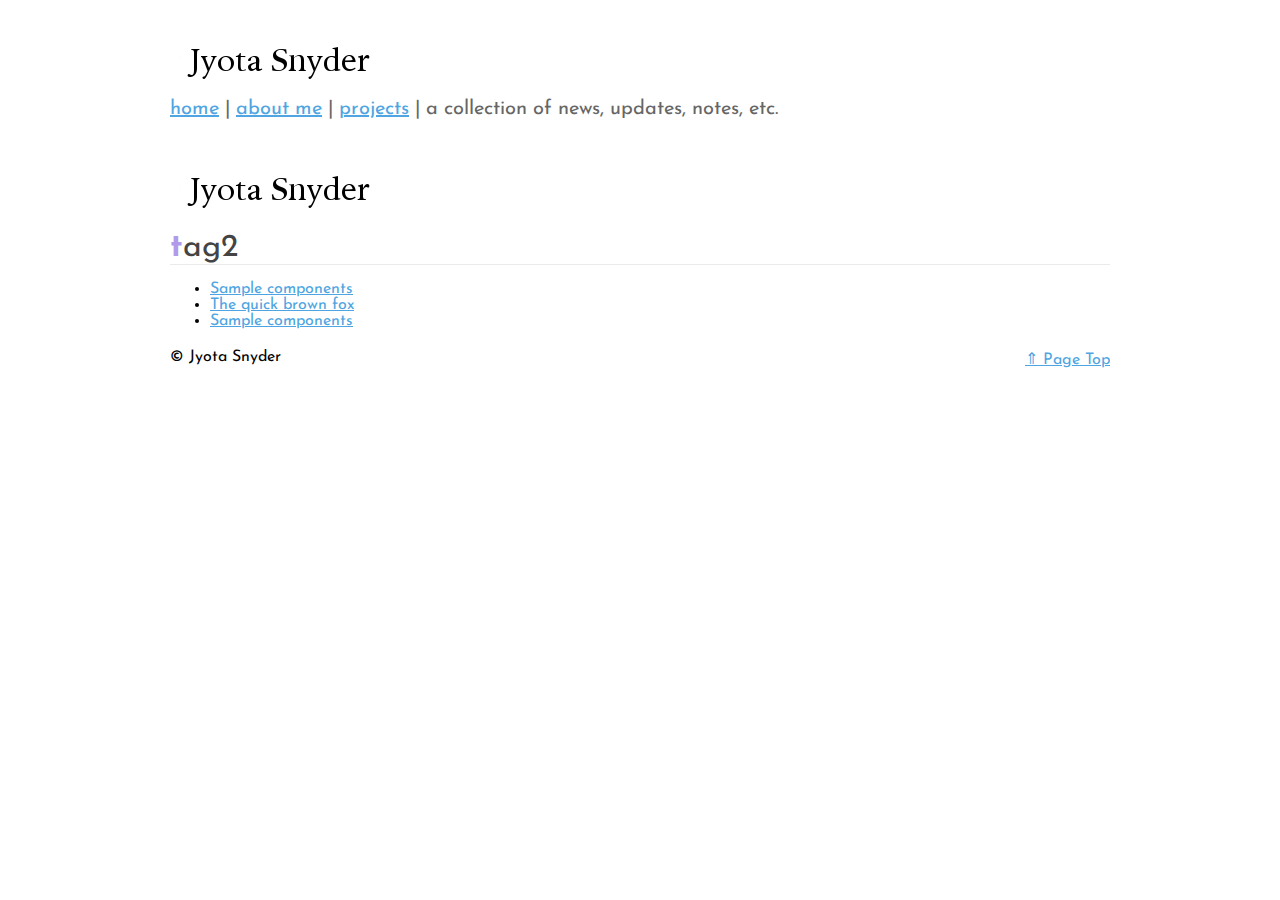
<file: tag/tag2.html>
<!DOCTYPE html>
<html lang="en"><head><meta charset="utf-8"><meta content="width=device-width, initial-scale=1.0, user-scalable=yes" name="viewport"><title>Jyota Snyder's portfolio site - tag default title</title><link href="/favicon.ico" rel="shortcut icon"><link href="/atom.xml" rel="alternate" title="tag default title" type="application/atom+xml"><link href="/css/prettify.css" rel="stylesheet" type="text/css"><link href="http://fonts.googleapis.com/css?family=Josefin+Sans" rel="stylesheet" type="text/css"><link href="/css/main.css" rel="stylesheet" type="text/css"><link href="/css/extra.css" rel="stylesheet" type="text/css"><link href="/css/smartphone.css" media="only screen and (max-device-width:480px)" rel="stylesheet" type="text/css"></head><body><div class="container"><header><h1><a href="/"><span class="first_char">t</span>ag default title</a></h1><p><a href="/index.html">home</a> | <a href="/about.html">about me</a> | <a href="/projects.html">projects</a> | a collection of news, updates, notes, etc.</p></header><header><h1><a href="/"><span class="first_char">J</span>yota Snyder's portfolio site</a></h1></header><article><div class="page-header"><h1 id="G__3739"><span>t</span>ag2<a class="dagger" href="#G__3739">&dagger;</a></h1></div><ul><li><span><a href="/2017-07/post1.html">Sample components</a></span></li><li><span><a href="/2013-03/post3.html">The quick brown fox</a></span></li><li><span><a href="/2012-02/post2.html">Sample components</a></span></li></ul></article><footer class="footer"><p class="right back_to_top"><a href="#">&uArr; Page Top</a></p><p>&copy; Jyota Snyder</p></footer></div><script src="/js/prettify.js" type="text/javascript"></script><script src="/js/lang-clj.js" type="text/javascript"></script><script src="/js/main.js" type="text/javascript"></script></body></html>
</file>
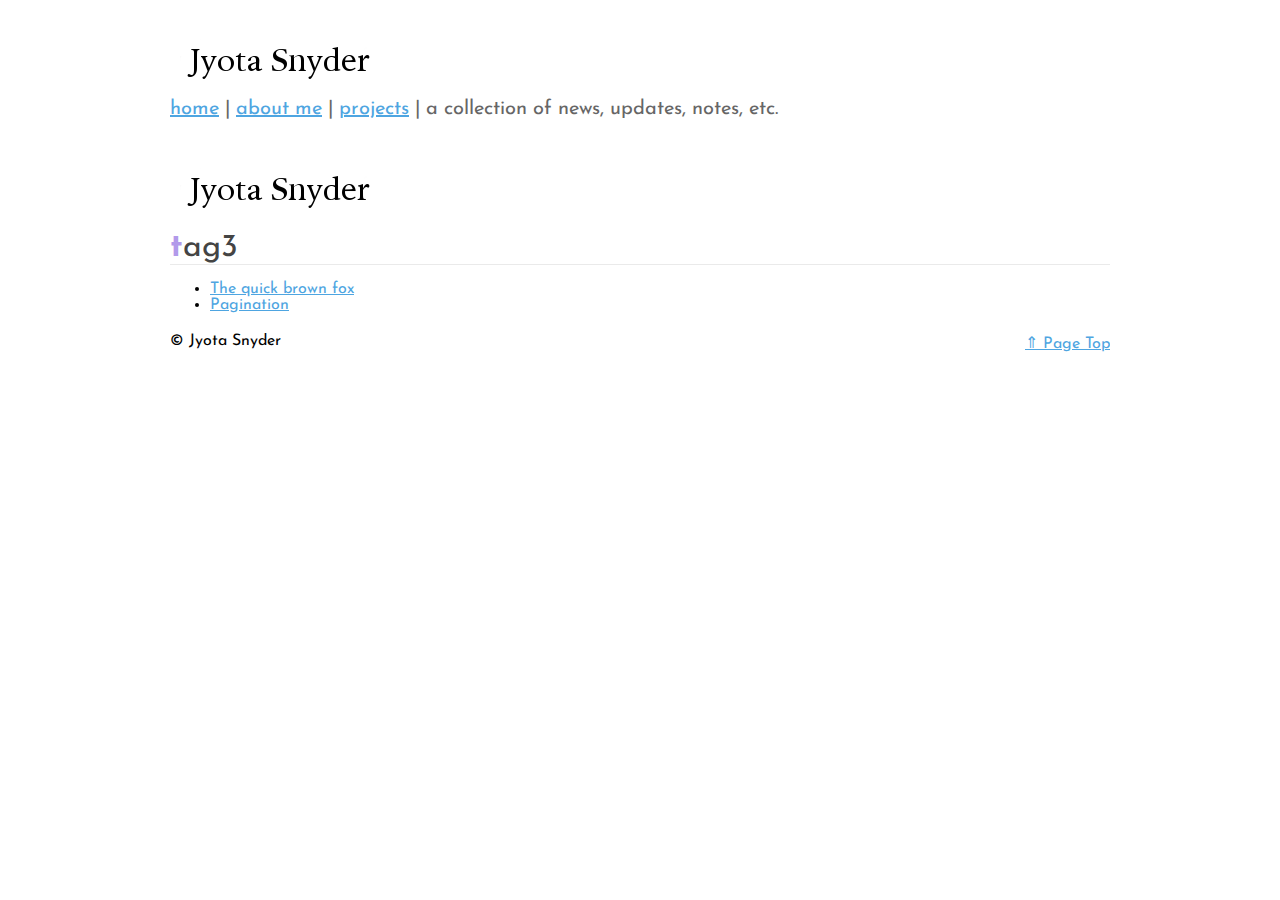
<file: tag/tag3.html>
<!DOCTYPE html>
<html lang="en"><head><meta charset="utf-8"><meta content="width=device-width, initial-scale=1.0, user-scalable=yes" name="viewport"><title>Jyota Snyder's portfolio site - tag default title</title><link href="/favicon.ico" rel="shortcut icon"><link href="/atom.xml" rel="alternate" title="tag default title" type="application/atom+xml"><link href="/css/prettify.css" rel="stylesheet" type="text/css"><link href="http://fonts.googleapis.com/css?family=Josefin+Sans" rel="stylesheet" type="text/css"><link href="/css/main.css" rel="stylesheet" type="text/css"><link href="/css/extra.css" rel="stylesheet" type="text/css"><link href="/css/smartphone.css" media="only screen and (max-device-width:480px)" rel="stylesheet" type="text/css"></head><body><div class="container"><header><h1><a href="/"><span class="first_char">t</span>ag default title</a></h1><p><a href="/index.html">home</a> | <a href="/about.html">about me</a> | <a href="/projects.html">projects</a> | a collection of news, updates, notes, etc.</p></header><header><h1><a href="/"><span class="first_char">J</span>yota Snyder's portfolio site</a></h1></header><article><div class="page-header"><h1 id="G__3628"><span>t</span>ag3<a class="dagger" href="#G__3628">&dagger;</a></h1></div><ul><li><span><a href="/2013-03/post3.html">The quick brown fox</a></span></li><li><span><a href="/2011-01/post1.html">Pagination</a></span></li></ul></article><footer class="footer"><p class="right back_to_top"><a href="#">&uArr; Page Top</a></p><p>&copy; Jyota Snyder</p></footer></div><script src="/js/prettify.js" type="text/javascript"></script><script src="/js/lang-clj.js" type="text/javascript"></script><script src="/js/main.js" type="text/javascript"></script></body></html>
</file>
<file: css/prettify.css>
.pln{color:#000}@media screen{.str{color:#080}.kwd{color:#008}.com{color:#800}.typ{color:#606}.lit{color:#066}.pun,.opn,.clo{color:#660}.tag{color:#008}.atn{color:#606}.atv{color:#080}.dec,.var{color:#606}.fun{color:red}}@media print,projection{.str{color:#060}.kwd{color:#006;font-weight:bold}.com{color:#600;font-style:italic}.typ{color:#404;font-weight:bold}.lit{color:#044}.pun,.opn,.clo{color:#440}.tag{color:#006;font-weight:bold}.atn{color:#404}.atv{color:#060}}pre.prettyprint{padding:2px;border:1px solid #888}ol.linenums{margin-top:0;margin-bottom:0}li.L0,li.L1,li.L2,li.L3,li.L5,li.L6,li.L7,li.L8{list-style-type:none}li.L1,li.L3,li.L5,li.L7,li.L9{background:#eee}
</file>
<file: css/main.css>
/* =basic */
body, h1, h2, h3, h4, p { margin: 0; padding: 0; }
body, p { font-family: 'Josefin Sans', sans-serif; }

a { color: #4ea5e1; }
a:hover { opacity: 0.5; }

blockquote { color: #888; font-style: italic; }
blockquote p:before { content: '> '; }

.right { float: right; }

/* =header */
header { margin-bottom: 20px; }
header h1 { margin: 0.3em; }
header h1 a {
    display: block;
    font-size: 0;
    text-indent:200%;
    background: transparent url(../img/logo.png) no-repeat top left;
    width: 200px;
    height: 69px;
}
header h1 a:hover { opacity: 0.5; }
header p { margin-top: 1em; color: #666; font-size: 20px; }

/* =container */
.container { width: 940px; margin: 0 auto; }

h2 { margin-top: 1em; }

/* page header style */
.page-header { margin: 1.5em 0 0.5em 0; border-bottom: 1px solid #eaeaea; overflow: hidden; }
.page-header h1 { color: #444; font-weight: normal; float: left; }
.page-header h1 span { color: #b29aea; font-weight: bold; }
.page-header p.date { float: right; margin: 20px 10px 0 30px; font-weight: bold; letter-spacing: 1px; color: #444; }

/* tag style */
.tag ul { margin: 10px 0 0 30px; padding: 0; list-style: none; float: left; }
.tag ul li { display: inline; margin-right: 10px; }
.tag ul li a {
    padding: 0.2em 0.5em;
    border: 2px solid #fef263;
    border-radius: 5px;
    color: #444;
    text-decoration: none;
}
.tag ul li a:hover { opacity: 0.5; }

/* code highlight */
pre.prettyprint {
    margin: 10px; padding: 10px;
    border-radius: 5px;
    border: 1px solid #eebbcb;
    background: #fbeff3;
}

/* dagger style */
.dagger {
    font-size: 50%;
    text-decoration: none;
    padding-left: 0.5em;
    opacity: 0;
}
h1:hover .dagger, h2:hover .dagger, h3:hover .dagger,
h4:hover .dagger, h5:hover .dagger, .dagger:hover {
    opacity: 1;
}

/* pager style */
article p.pager { text-align: center; }

/* column style */
.column { overflow: hidden; }
.column > div { float: left; }
.column .w50per { width: 49%; }

/* =footer */
footer { margin: 20px 0 10px; overflow: hidden; }
</file>
<file: css/extra.css>
body { -webkit-font-smoothing: antialiased; }

a {
    -webkit-transition: opacity 0.3s;
    -moz-transition:    opacity 0.3s;
    -ms-transition:     opacity 0.3s;
    -o-transition:      opacity 0.3s;
    transition:         opacity 0.3s;
}

pre.block { box-shadow: 0 0 5px #ddd; }
pre.prettyprint { box-shadow: 0 0 5px #fde3e3; }
</file>
<file: css/smartphone.css>
/* =hidden */
a.github_ribbon { display: none; }

/* =header */
header h1 a {
    background: transparent url(../img/logo.png) no-repeat top left;
    width: 200px;
    height: 69px;
}
header p { font-size: 15px; }

/* =container */
.container {
    margin: 0 1%;
    width: 98%;
    font-size: 90%;
}

/* tag style */
.tag ul { float-left: 10px; }
.tag ul li a { padding: 2px 5px; }

/* code highlight */
pre.prettyprint { overflow: scroll; }
</file>
